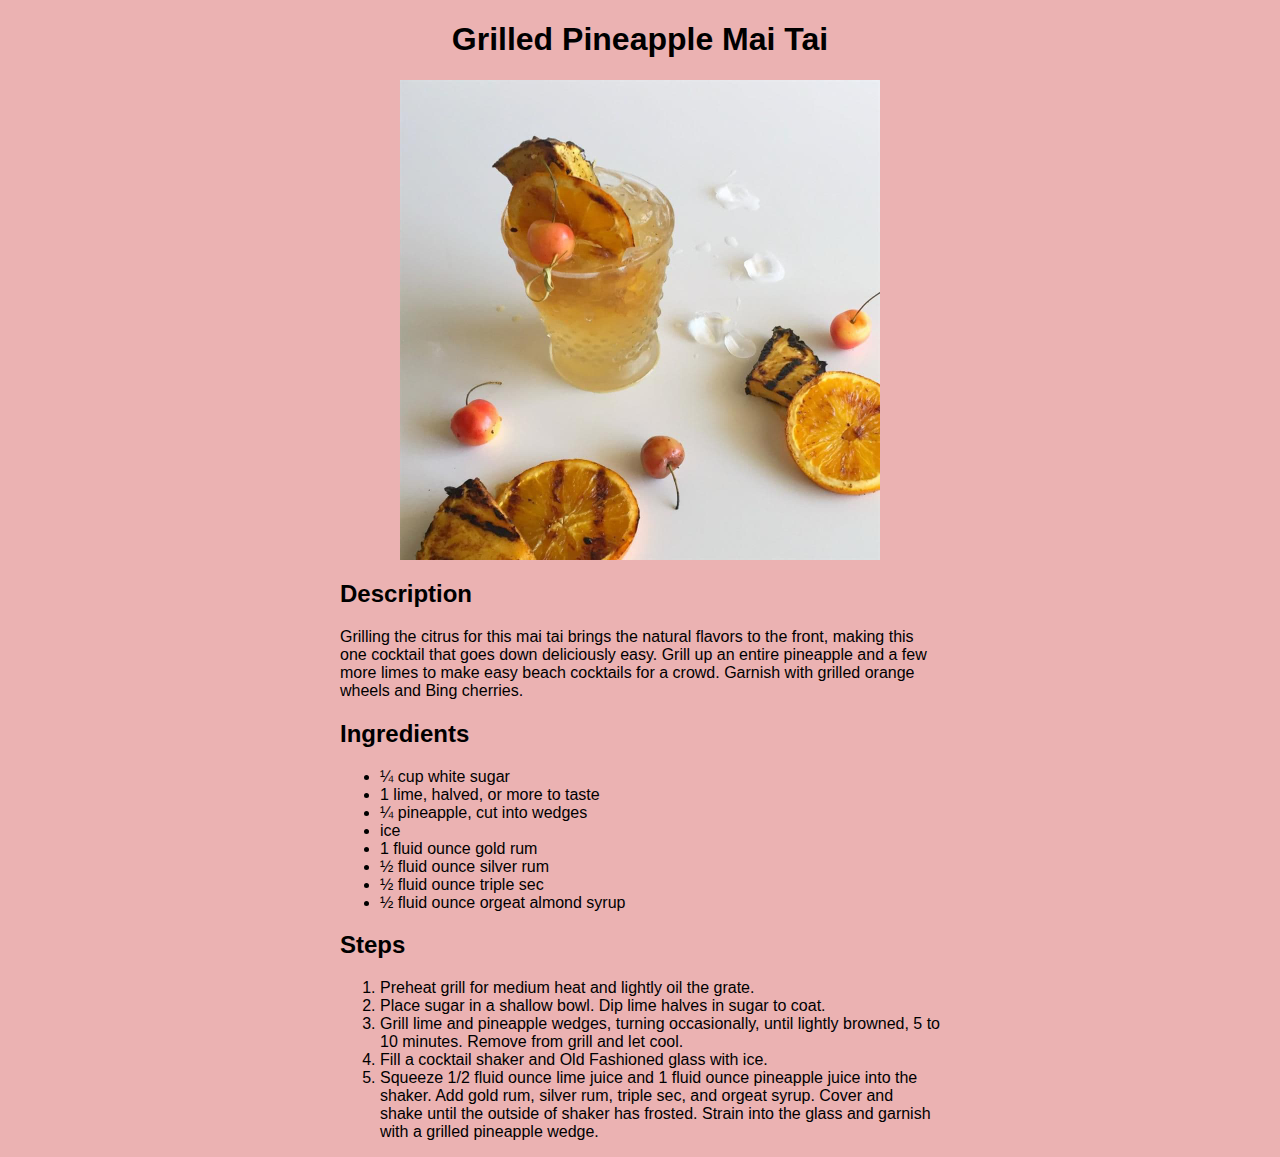
<file: recipes/maitai.html>
<!DOCTYPE html>
<html lang="en">
    <head>
        <meta charset="UTF-8">
        <title>Grilled Pineapple Mai Tai</title>
        <link rel="stylesheet" href="../style.css"/>
    </head>
    <body>
        <h1>Grilled Pineapple Mai Tai</h1>
        <img src="../images/maitai.jpg" alt="A photograph of grilled pineapple Mai Tai">
        
        <h2>Description</h2>
        <p>Grilling the citrus for this mai tai brings the natural flavors to the front, making this one cocktail that goes down deliciously easy. Grill up an entire pineapple and a few more limes to make easy beach cocktails for a crowd. Garnish with grilled orange wheels and Bing cherries.</p>
        
        <h2>Ingredients</h2>
        <ul>
            <li>¼ cup white sugar</li>
            <li>1 lime, halved, or more to taste</li>
            <li>¼ pineapple, cut into wedges</li>
            <li>ice</li>
            <li>1 fluid ounce gold rum</li>
            <li>½ fluid ounce silver rum</li>
            <li>½ fluid ounce triple sec</li>
            <li>½ fluid ounce orgeat almond syrup</li>
        </ul>

        <h2>Steps</h2>
        <ol>
            <li>Preheat grill for medium heat and lightly oil the grate. </li>
            <li>Place sugar in a shallow bowl. Dip lime halves in sugar to coat. </li>
            <li>Grill lime and pineapple wedges, turning occasionally, until lightly browned, 5 to 10 minutes. Remove from grill and let cool. </li>
            <li>Fill a cocktail shaker and Old Fashioned glass with ice. </li>
            <li>Squeeze 1/2 fluid ounce lime juice and 1 fluid ounce pineapple juice into the shaker. Add gold rum, silver rum, triple sec, and orgeat syrup. Cover and shake until the outside of shaker has frosted. Strain into the glass and garnish with a grilled pineapple wedge. </li>
        </ol>
    
    </body>
</html>
</file>
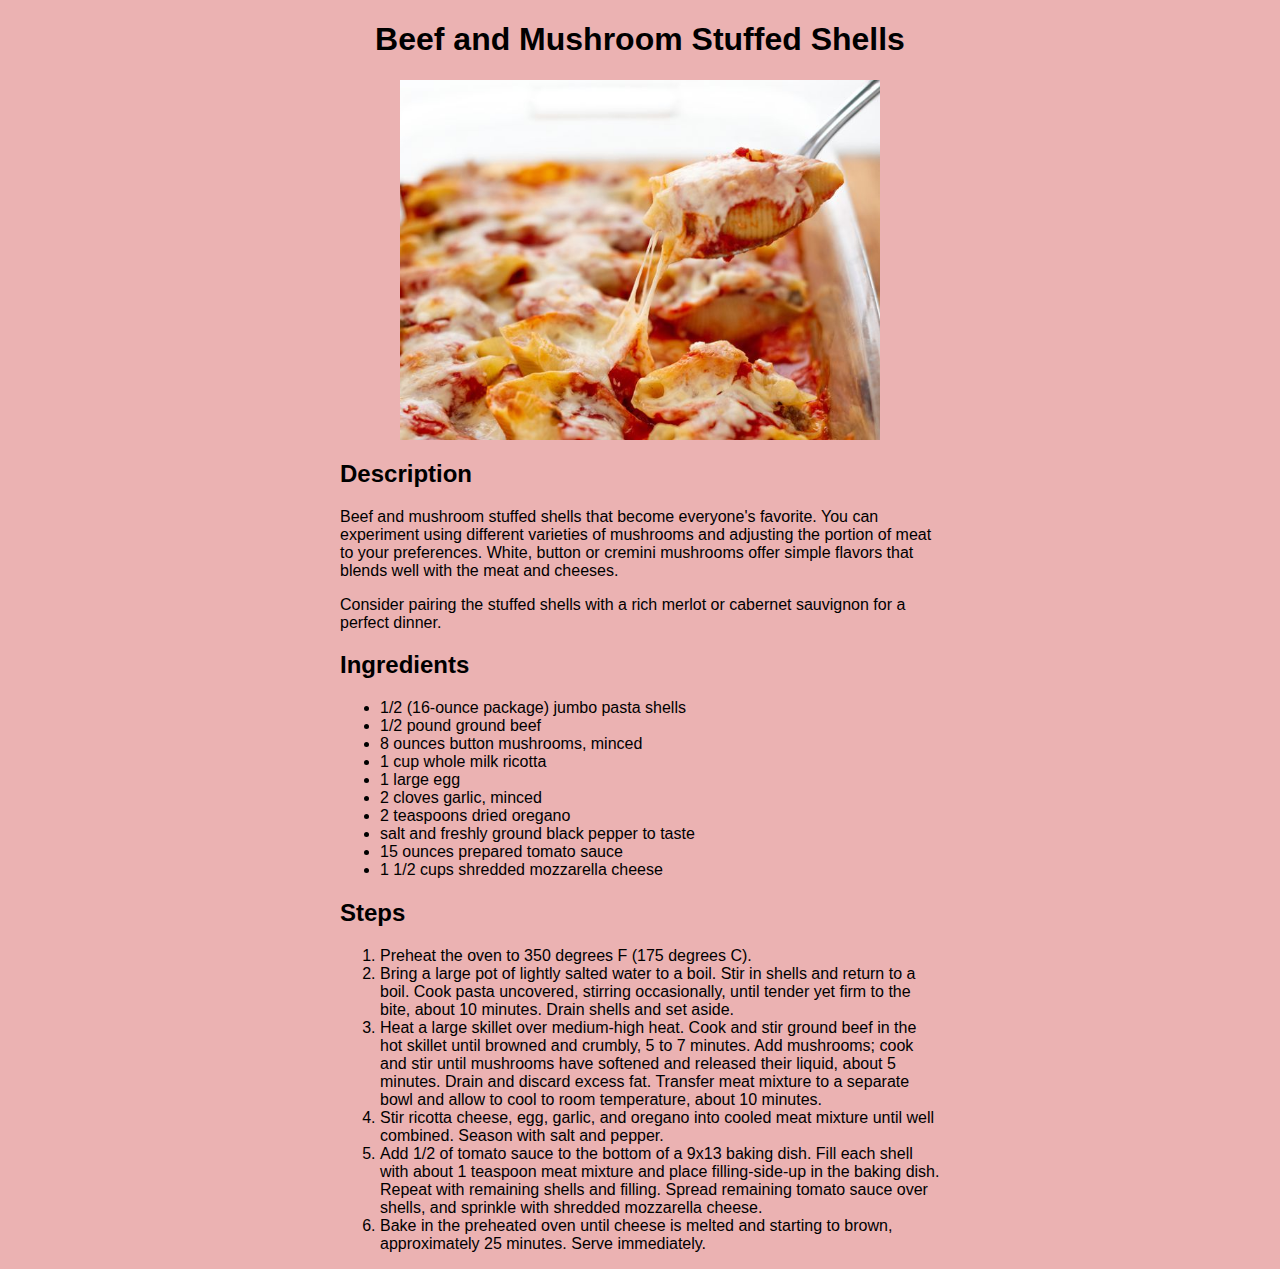
<file: recipes/shells.html>
<!DOCTYPE html>
<html lang="en">
<head>
    <meta charset="UTF-8">
    <title>Stuffed Shells</title>
    <link rel="stylesheet" href="../style.css"/>
</head>
<body>
    <h1>Beef and Mushroom Stuffed Shells</h1>
    <img src="../images/stuffedShells.jpg" alt="A photograph of stuffed shells">
    
    <h2>Description</h2>
    <p>Beef and mushroom stuffed shells that become everyone's favorite.
        You can experiment using different varieties of mushrooms and adjusting the portion of meat to your preferences.
        White, button or cremini mushrooms offer simple flavors that blends well with the meat and cheeses.
    </p>
    <p>Consider pairing the stuffed shells with a rich merlot or cabernet sauvignon for a perfect dinner.</p>

    <h2>Ingredients</h2>
    <ul>
        <li>1/2 (16-ounce package) jumbo pasta shells</li>
        <li>1/2 pound ground beef</li>
        <li>8 ounces button mushrooms, minced</li>
        <li>1 cup whole milk ricotta</li>
        <li>1 large egg</li>
        <li>2 cloves garlic, minced</li>
        <li>2 teaspoons dried oregano</li>
        <li>salt and freshly ground black pepper to taste</li>
        <li>15 ounces prepared tomato sauce</li>
        <li>1 1/2 cups shredded mozzarella cheese</li>
    </ul>

    <h2>Steps</h2>
    <ol>
        <li>Preheat the oven to 350 degrees F (175 degrees C). </li>
        <li>Bring a large pot of lightly salted water to a boil. Stir in shells and return to a boil. Cook pasta uncovered, stirring occasionally, until tender yet firm to the bite, about 10 minutes. Drain shells and set aside.</li>
        <li>Heat a large skillet over medium-high heat. Cook and stir ground beef in the hot skillet until browned and crumbly, 5 to 7 minutes. Add mushrooms; cook and stir until mushrooms have softened and released their liquid, about 5 minutes. Drain and discard excess fat. Transfer meat mixture to a separate bowl and allow to cool to room temperature, about 10 minutes. </li>
        <li>Stir ricotta cheese, egg, garlic, and oregano into cooled meat mixture until well combined. Season with salt and pepper. </li>
        <li>Add 1/2 of tomato sauce to the bottom of a 9x13 baking dish. Fill each shell with about 1 teaspoon meat mixture and place filling-side-up in the baking dish. Repeat with remaining shells and filling. Spread remaining tomato sauce over shells, and sprinkle with shredded mozzarella cheese. </li>
        <li>Bake in the preheated oven until cheese is melted and starting to brown, approximately 25 minutes. Serve immediately. </li>
    </ol>

</body>
</html>
</file>
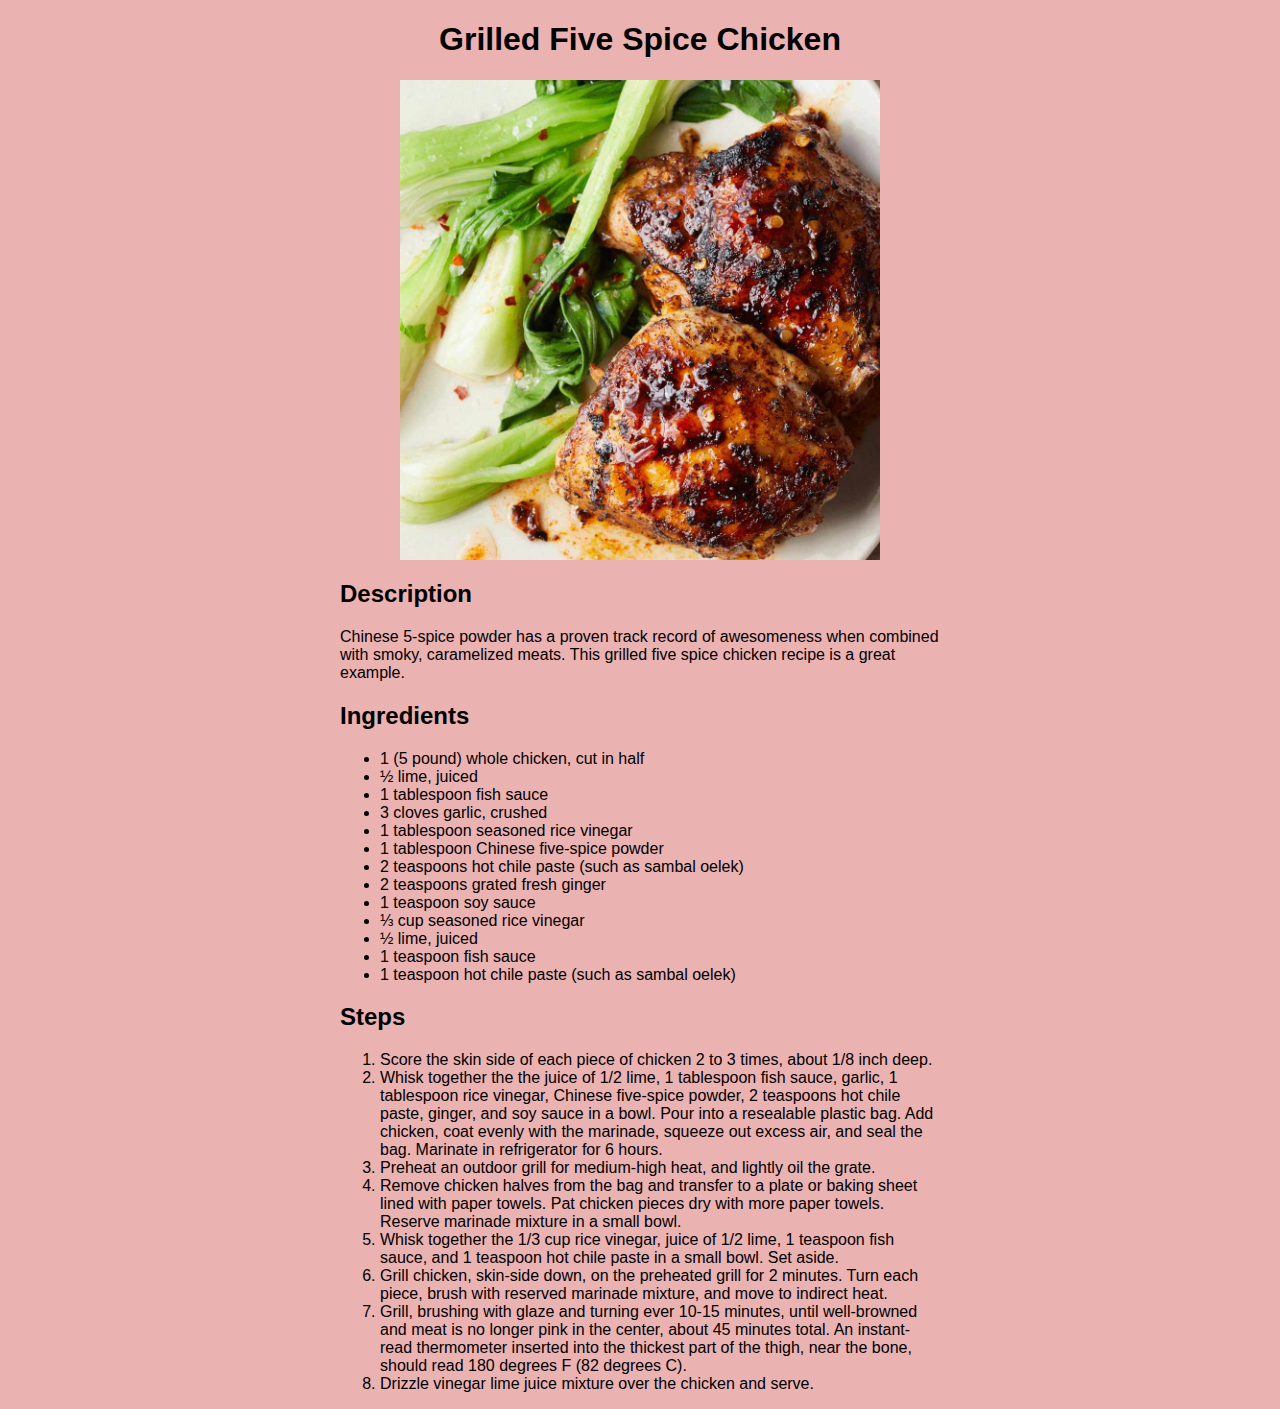
<file: recipes/spicechicken.html>
<!DOCTYPE html>
<html lang="en">
    <head>
        <meta charset="UTF-8">
        <title>Grilled Five Spice Chicken</title>
        <link rel="stylesheet" href="../style.css"/>
    </head>
    <body>
        <h1>Grilled Five Spice Chicken</h1>
        <img src="../images/spiceChicken.jpg" alt="A photograph of grilled five spice chicken">
        
        <h2>Description</h2>
        <p>Chinese 5-spice powder has a proven track record of awesomeness when combined with smoky, caramelized meats. This grilled five spice chicken recipe is a great example.</p>
        
        <h2>Ingredients</h2>
        <ul>
            <li>1 (5 pound) whole chicken, cut in half</li>
            <li>½ lime, juiced</li>
            <li>1 tablespoon fish sauce</li>
            <li>3 cloves garlic, crushed</li>
            <li>1 tablespoon seasoned rice vinegar</li>
            <li>1 tablespoon Chinese five-spice powder</li>
            <li>2 teaspoons hot chile paste (such as sambal oelek)</li>
            <li>2 teaspoons grated fresh ginger</li>
            <li>1 teaspoon soy sauce</li>
            <li>⅓ cup seasoned rice vinegar</li>
            <li>½ lime, juiced</li>
            <li>1 teaspoon fish sauce</li>
            <li>1 teaspoon hot chile paste (such as sambal oelek)</li>
        </ul>

        <h2>Steps</h2>
        <ol>
            <li>Score the skin side of each piece of chicken 2 to 3 times, about 1/8 inch deep. </li>
            <li>Whisk together the the juice of 1/2 lime, 1 tablespoon fish sauce, garlic, 1 tablespoon rice vinegar, Chinese five-spice powder, 2 teaspoons hot chile paste, ginger, and soy sauce in a bowl. Pour into a resealable plastic bag. Add chicken, coat evenly with the marinade, squeeze out excess air, and seal the bag. Marinate in refrigerator for 6 hours. </li>
            <li>Preheat an outdoor grill for medium-high heat, and lightly oil the grate. </li>
            <li>Remove chicken halves from the bag and transfer to a plate or baking sheet lined with paper towels. Pat chicken pieces dry with more paper towels. Reserve marinade mixture in a small bowl. </li>
            <li>Whisk together the 1/3 cup rice vinegar, juice of 1/2 lime, 1 teaspoon fish sauce, and 1 teaspoon hot chile paste in a small bowl. Set aside. </li>
            <li>Grill chicken, skin-side down, on the preheated grill for 2 minutes. Turn each piece, brush with reserved marinade mixture, and move to indirect heat. </li>
            <li>Grill, brushing with glaze and turning ever 10-15 minutes, until well-browned and meat is no longer pink in the center, about 45 minutes total. An instant-read thermometer inserted into the thickest part of the thigh, near the bone, should read 180 degrees F (82 degrees C). </li>
            <li>Drizzle vinegar lime juice mixture over the chicken and serve. </li>
        </ol>
    
    </body>
</html>
</file>
<file: style.css>
* {
    box-sizing: border-box;
}

body {
    background-color: rgb(235, 178, 178);
    font-family: Arial, Helvetica, sans-serif;
    max-width: 600px;
    margin: 0 auto;
}

.page-title {
    font-family: Verdana, Geneva, Tahoma, sans-serif;
    font-weight: 900;
    font-size: 36px;
    text-align: center;
}

.menu {
    font-family: Arial, Helvetica, sans-serif;
    font-size: 16px;
    font-weight: 300;
    list-style-type: none;
}

.menu-item {
    color: rgb(59, 66, 78); 
    display: inline-block;
    padding: 5px;
    margin: 10px;
}

img {
    width: 80%;
    display: block;
    margin: 0 auto;
}

h1 {
    text-align: center;
}
</file>
